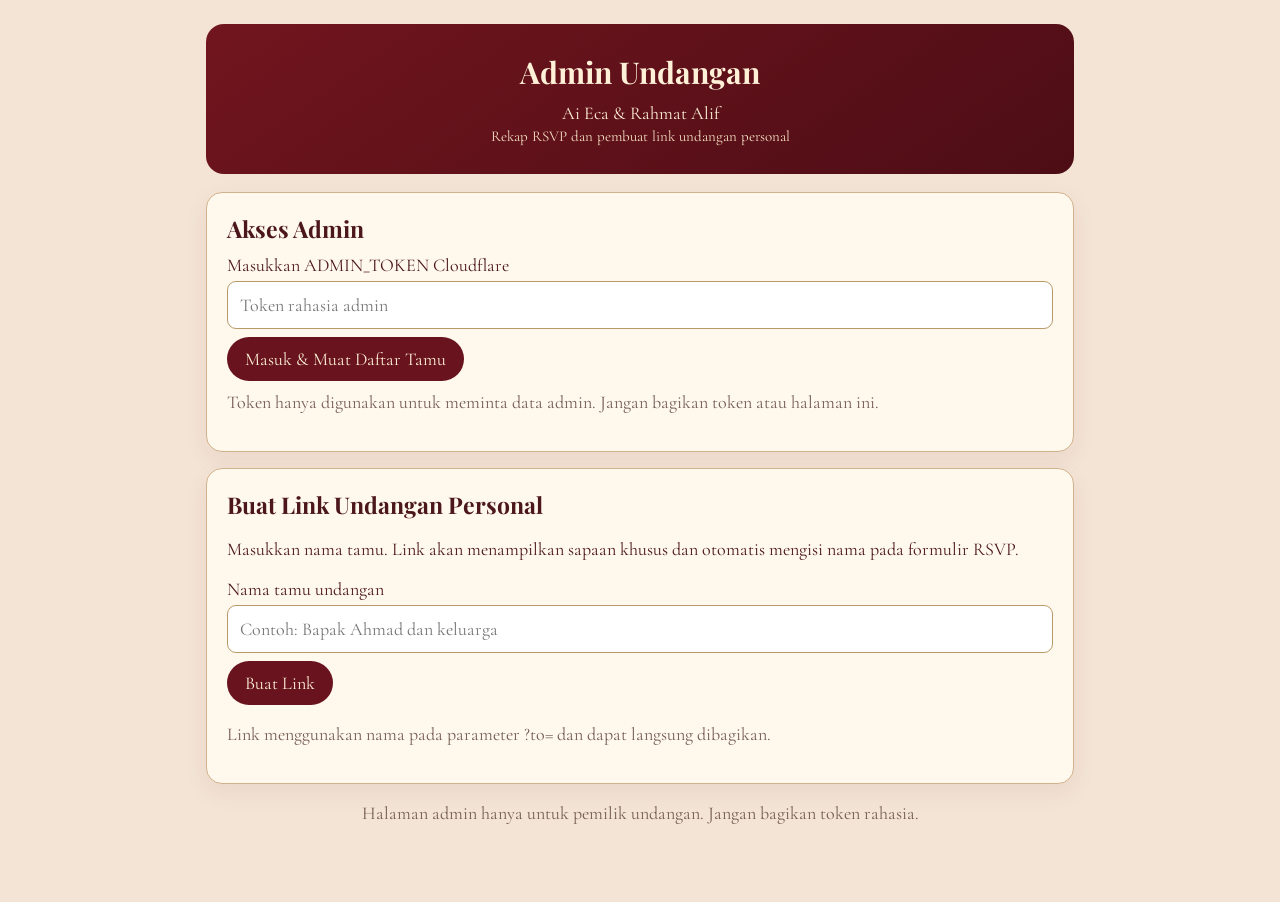
<file: admin.html>
<!doctype html>
<html lang="id">
<head>
<meta charset="utf-8"><meta name="viewport" content="width=device-width,initial-scale=1">
<meta name="theme-color" content="#68131d">
<title>Admin Undangan — Ai Eca & Rahmat Alif</title>
<link rel="preconnect" href="https://fonts.googleapis.com">
<link href="https://fonts.googleapis.com/css2?family=Cormorant+Garamond:wght@400;500;600;700&family=Playfair+Display:wght@400;600&display=swap" rel="stylesheet">
<style>
:root{--wine:#68131d;--cream:#fff1d8;--paper:#fff9ed;--ink:#4c1719;--gold:#b99a67}
*{box-sizing:border-box}body{margin:0;background:#f4e4d5;color:var(--ink);font-family:'Cormorant Garamond',Georgia,serif;font-size:18px}
main{max-width:900px;margin:auto;padding:24px 16px 60px}
header{background:linear-gradient(145deg,#71151e,#4d0d15);color:var(--cream);padding:28px 22px;border-radius:18px;text-align:center;margin-bottom:18px}
h1,h2{font-family:'Playfair Display',Georgia,serif;margin:0 0 10px}h1{font-size:30px}h2{font-size:23px}
.panel{background:var(--paper);border:1px solid #d2b28d;border-radius:16px;padding:20px;margin:16px 0;box-shadow:0 8px 24px #4b1b1810}
label{display:block;margin:8px 0 5px}input{width:100%;padding:12px;border:1px solid #b99a67;border-radius:9px;background:#fff;font:inherit;color:var(--ink)}
button,.button{display:inline-block;border:0;border-radius:24px;background:var(--wine);color:var(--cream);padding:11px 18px;font:inherit;text-decoration:none;cursor:pointer;margin:8px 6px 0 0}
button.secondary{background:#ead9bd;color:var(--wine);border:1px solid var(--gold)}
small,.muted{color:#765d54}.stats{display:grid;grid-template-columns:repeat(3,1fr);gap:10px}.stat{background:#f8ecd7;border-radius:12px;padding:14px;text-align:center}.stat strong{display:block;font:600 27px 'Playfair Display'}
.table-wrap{overflow-x:auto}table{border-collapse:collapse;width:100%;min-width:520px}th,td{text-align:left;padding:10px;border-bottom:1px solid #ead9bd}th{color:var(--wine)}
.status{display:inline-block;padding:3px 9px;border-radius:20px;background:#f2e3c7}.empty{padding:18px;text-align:center;color:#765d54}
#notice{margin-top:10px;white-space:pre-wrap}.row-actions{white-space:nowrap}
@media(max-width:560px){main{padding:14px 10px 40px}.panel{padding:15px}.stats{grid-template-columns:repeat(3,1fr)}.stat{padding:10px 4px}.stat strong{font-size:22px}}
</style>
</head>
<body><main>
<header><h1>Admin Undangan</h1><div>Ai Eca &amp; Rahmat Alif</div><small style="color:#f4dfc1">Rekap RSVP dan pembuat link undangan personal</small></header>
<section class="panel" id="loginPanel">
<h2>Akses Admin</h2>
<label for="token">Masukkan ADMIN_TOKEN Cloudflare</label>
<input id="token" type="password" autocomplete="current-password" placeholder="Token rahasia admin">
<button id="loadBtn">Masuk &amp; Muat Daftar Tamu</button>
<p id="notice" class="muted" role="status">Token hanya digunakan untuk meminta data admin. Jangan bagikan token atau halaman ini.</p>
</section>
<section class="panel" id="dashboard" hidden>
<h2>Rekap Kehadiran</h2>
<div class="stats"><div class="stat"><strong id="total">0</strong>Total RSVP</div><div class="stat"><strong id="present">0</strong>Hadir</div><div class="stat"><strong id="absent">0</strong>Tidak hadir</div></div>
<div style="display:flex;justify-content:space-between;align-items:center;gap:10px;flex-wrap:wrap;margin-top:16px"><h2 style="margin:0">Daftar Tamu</h2><button class="secondary" id="refreshBtn">Muat Ulang</button></div>
<div class="table-wrap"><table><thead><tr><th>No.</th><th>Nama</th><th>Kehadiran</th><th>Waktu Konfirmasi</th></tr></thead><tbody id="guestRows"></tbody></table></div>
<p id="emptyList" class="empty" hidden>Belum ada tamu yang mengisi RSVP.</p>
<h2 style="margin-top:26px">Daftar Ucapan &amp; Doa</h2>
<div id="adminMessages" class="table-wrap"></div>
<p id="emptyMessages" class="empty" hidden>Belum ada ucapan.</p>
</section>
<section class="panel" id="generator">
<h2>Buat Link Undangan Personal</h2>
<p>Masukkan nama tamu. Link akan menampilkan sapaan khusus dan otomatis mengisi nama pada formulir RSVP.</p>
<label for="guestName">Nama tamu undangan</label>
<input id="guestName" placeholder="Contoh: Bapak Ahmad dan keluarga" maxlength="100">
<div><button id="makeLink">Buat Link</button></div>
<div id="linkResult" hidden>
<label for="inviteLink">Link undangan personal</label><input id="inviteLink" readonly>
<button id="copyLink">Salin Link</button><button id="shareWA">Bagikan ke WhatsApp</button>
<button class="secondary" id="copyText">Salin Teks Undangan</button>
</div>
<p class="muted" id="genNotice">Link menggunakan nama pada parameter ?to= dan dapat langsung dibagikan.</p>
</section>
<p class="muted" style="text-align:center">Halaman admin hanya untuk pemilik undangan. Jangan bagikan token rahasia.</p>
</main>
<script>
const $=s=>document.querySelector(s);
let adminToken='';
let generatedMessage='';
function esc(s){return String(s).replace(/[&<>"']/g,c=>({'&':'&amp;','<':'&lt;','>':'&gt;','"':'&quot;',"'":'&#39;'}[c]));}
async function loadGuests(){
  const notice=$('#notice');notice.textContent='Memuat daftar tamu…';
  try{
    const r=await fetch('/api/admin?token='+encodeURIComponent(adminToken),{cache:'no-store'});
    const data=await r.json();
    if(!r.ok)throw new Error(data.error||'Tidak dapat memuat data admin.');
    const rows=data.results||[];
    $('#total').textContent=rows.length;
    $('#present').textContent=rows.filter(x=>x.attendance==='Hadir').length;
    $('#absent').textContent=rows.filter(x=>x.attendance==='Tidak hadir').length;
    $('#guestRows').innerHTML=rows.map((x,i)=>'<tr><td>'+(i+1)+'</td><td>'+esc(x.name)+'</td><td><span class="status">'+esc(x.attendance)+'</span></td><td>'+new Date(x.created_at).toLocaleString('id-ID')+'</td></tr>').join('');
    $('#emptyList').hidden=rows.length!==0;
    const wishes=data.guestbook||[];
    $('#adminMessages').innerHTML=wishes.length?'<table><thead><tr><th>Nama</th><th>Ucapan</th><th>Waktu</th></tr></thead><tbody>'+wishes.map(x=>'<tr><td>'+esc(x.name)+'</td><td style="white-space:pre-wrap">'+esc(x.message)+'</td><td>'+new Date(x.created_at).toLocaleString('id-ID')+'</td></tr>').join('')+'</tbody></table>':'';
    $('#emptyMessages').hidden=wishes.length!==0;
    $('#dashboard').hidden=false;
    notice.textContent='Daftar tamu dan ucapan berhasil dimuat.';
  }catch(e){notice.textContent=e.message;}
}
$('#loadBtn').addEventListener('click',()=>{adminToken=$('#token').value.trim();if(!adminToken){$('#notice').textContent='Token admin wajib diisi.';return;}loadGuests();});
$('#refreshBtn').addEventListener('click',loadGuests);
$('#makeLink').addEventListener('click',()=>{
  const name=$('#guestName').value.trim();
  if(!name){$('#genNotice').textContent='Masukkan nama tamu terlebih dahulu.';return;}
  const url=new URL('/',location.origin);url.searchParams.set('to',name);
  $('#inviteLink').value=url.toString();
  generatedMessage='Assalamu’alaikum Warahmatullahi Wabarakatuh.\n\nTanpa mengurangi rasa hormat, kami mengundang '+name+' untuk menghadiri pernikahan kami.\n\nBerikut link undangan dan informasi lengkap acara:\n'+url.toString()+'\n\nMerupakan suatu kehormatan bagi kami apabila Bapak/Ibu/Saudara/i berkenan hadir dan memberikan doa restu.\n\nWassalamu’alaikum Warahmatullahi Wabarakatuh.\n\nAi Eca & Rahmat Alif';
  $('#linkResult').hidden=false;$('#genNotice').textContent='Link personal berhasil dibuat.';
});
$('#copyLink').addEventListener('click',async()=>{await navigator.clipboard.writeText($('#inviteLink').value);$('#genNotice').textContent='Link berhasil disalin.';});
$('#copyText').addEventListener('click',async()=>{await navigator.clipboard.writeText(generatedMessage);$('#genNotice').textContent='Teks undangan berhasil disalin.';});
$('#shareWA').addEventListener('click',()=>{if(!generatedMessage)return;window.open('https://wa.me/?text='+encodeURIComponent(generatedMessage),'_blank','noopener');});
</script></body></html>
</file>
